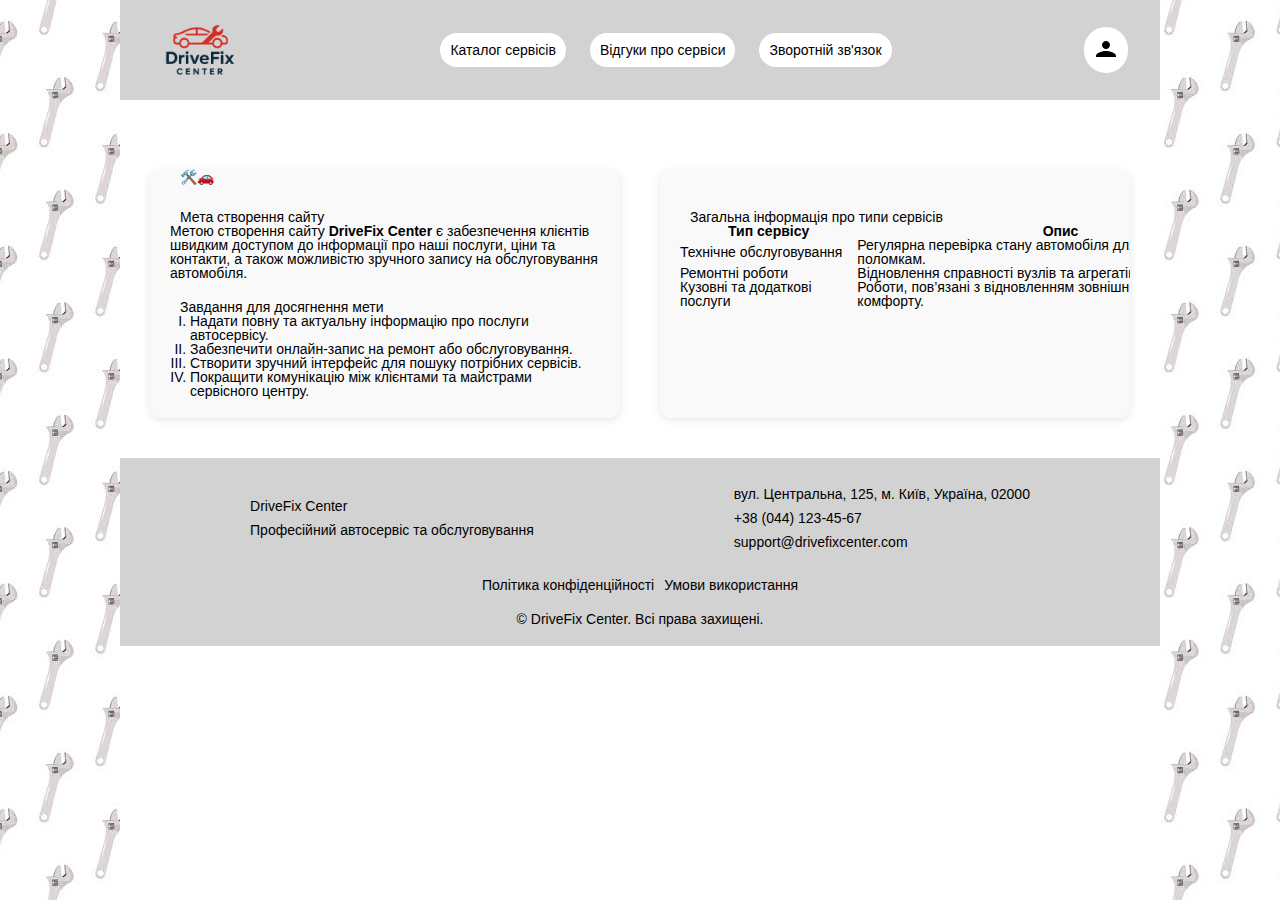
<file: index.html>
<!DOCTYPE html>
<html lang="en">

<head>
	<meta charset="UTF-8">
	<meta name="viewport" content="width=device-width, initial-scale=1.0">
	<link rel="stylesheet" href="style.css">
	<title>DriveFix Center</title>
</head>

<body>
	<div class="wrapper">
		<header id="about-head">
			<a class="main-link" href="index.html"><img class="title-icon"
					src="img/ChatGPT Image Sep 15, 2025, 11_22_01 AM.png" alt="Logo"></a>
			<nav class="main-menu">
				<a href="catalogs.html" class="menu-item">Каталог сервісів</a>
				<a href="#" class="menu-item">Відгуки про сервіси</a>
				<a href="feedback.html" class="menu-item">Зворотній зв'язок</a>
			</nav>
			<nav class="burger" id="burger">
				<div></div>
				<div></div>
				<div></div>
			</nav>
			<div class="user-account">
				<a href="" class="my-account"> <svg class="icon-user" viewBox="0 0 24 24" width="24" height="24"
						aria-hidden="true" focusable="false" role="img">
						<path fill="currentColor"
							d="M12 12c2.21 0 4-1.79 4-4s-1.79-4-4-4-4 1.79-4 4 1.79 4 4 4zm0 2c-3.31 0-10 1.67-10 5v1h20v-1c0-3.33-6.69-5-10-5z" />
					</svg>
				</a>
			</div>
		</header>
		<div class="blank"></div>
		<main class="about-main">

			<section class="about">
				<h2>Мета створення сайту</h2>
				<p>
					Метою створення сайту <strong>DriveFix Center</strong> є забезпечення клієнтів
					швидким доступом до інформації про наші послуги, ціни та контакти, а також
					можливістю зручного запису на обслуговування автомобіля.
				</p>

				<h3>Завдання для досягнення мети</h3>
				<ol type="I">
					<li>Надати повну та актуальну інформацію про послуги автосервісу.</li>
					<li>Забезпечити онлайн-запис на ремонт або обслуговування.</li>
					<li>Створити зручний інтерфейс для пошуку потрібних сервісів.</li>
					<li>Покращити комунікацію між клієнтами та майстрами сервісного центру.</li>
				</ol>
			</section>

			<section class="services">
				<h2>Загальна інформація про типи сервісів</h2>
				<table border="1" cellpadding="8" cellspacing="0">
					<thead>
						<tr>
							<th>Тип сервісу</th>
							<th>Опис</th>
							<th>Приклади робіт</th>
						</tr>
					</thead>
					<tbody>
						<tr>
							<td>Технічне обслуговування</td>
							<td>Регулярна перевірка стану автомобіля для запобігання поломкам.</td>
							<td>Заміна масла, фільтрів, діагностика систем.</td>
						</tr>
						<tr>
							<td>Ремонтні роботи</td>
							<td>Відновлення справності вузлів та агрегатів авто.</td>
							<td>Ремонт двигуна, гальмівної системи, ходової.</td>
						</tr>
						<tr>
							<td>Кузовні та додаткові послуги</td>
							<td>Роботи, пов’язані з відновленням зовнішнього вигляду та комфорту.</td>
							<td>Фарбування, рихтування, встановлення сигналізації.</td>
						</tr>
					</tbody>
				</table>
			</section>
		</main>

		<footer>
			<div class="footer-container">
				<div class="brand">
					<h3>DriveFix Center</h3>
					<p class="tagline">Професійний автосервіс та обслуговування</p>
				</div>

				<div class="contacts">
					<p>вул. Центральна, 125, м. Київ, Україна, 02000</p>
					<p><a href="tel:+380441234567">+38 (044) 123-45-67</a></p>
					<p><a href="mailto:support@drivefix.com">support@drivefixcenter.com</a></p>
				</div>
			</div>
			<div class="links">
				<a href="">Політика конфіденційності</a>
				<a href="">Умови використання</a>
			</div>
			<div class="footer-bottom">
				<p>© <span id="year"></span> DriveFix Center. Всі права захищені.</p>
			</div>
		</footer>

	</div>
	<script src="./script.js">	</script>
</body>

</html>
</file>
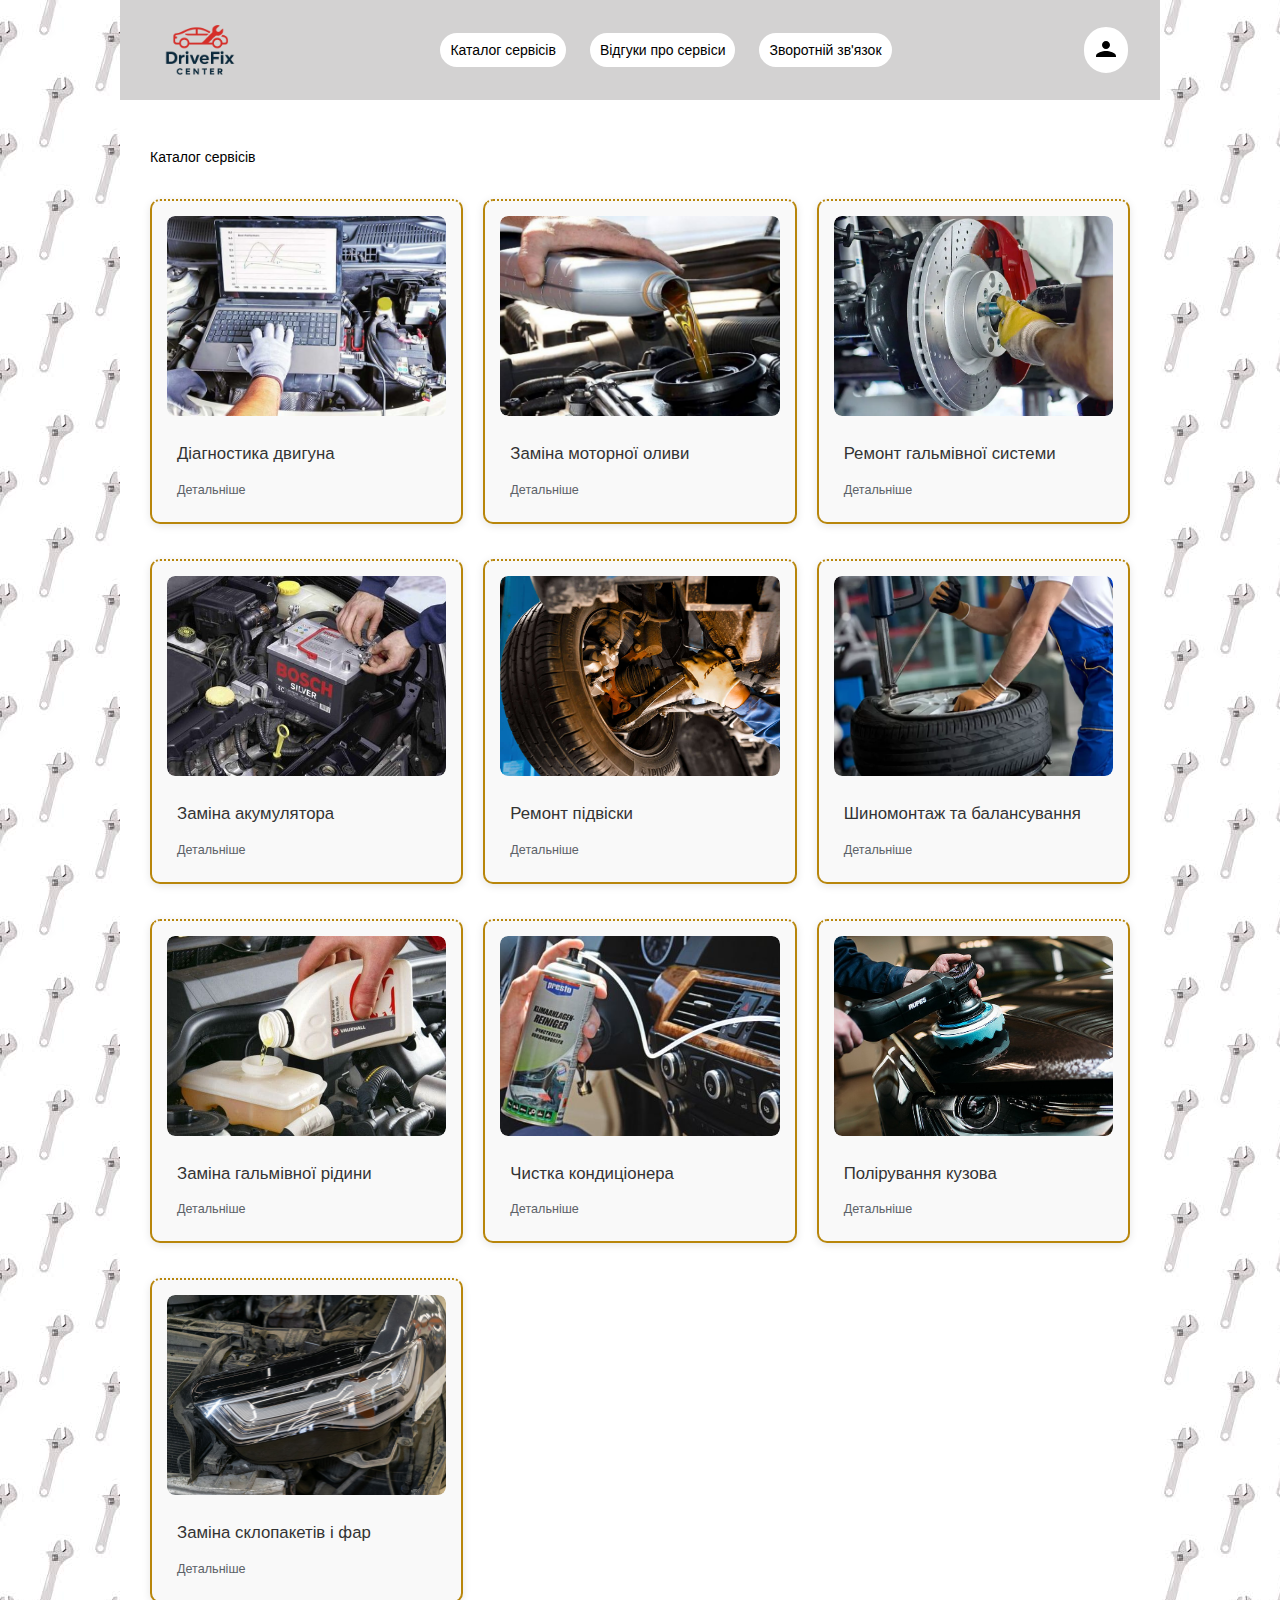
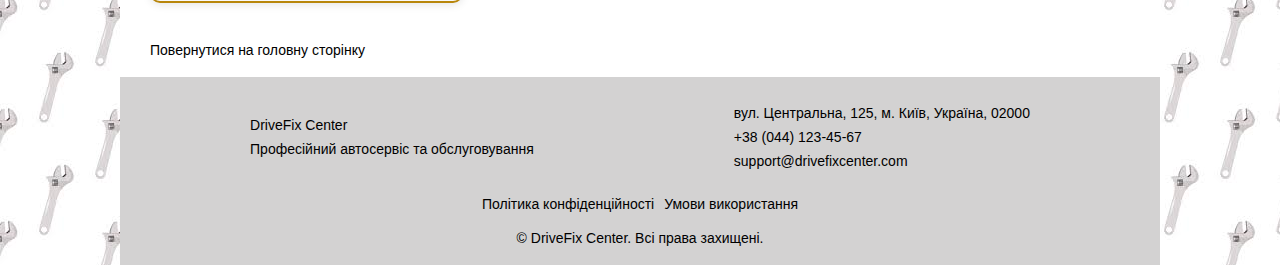
<file: catalogs.html>
<!DOCTYPE html>
<html lang="en">

<head>
	<meta charset="UTF-8">
	<meta name="viewport" content="width=device-width, initial-scale=1.0">
	<title>Document</title>
	<link rel="stylesheet" href="style.css">
</head>

<body>
	<div class="wrapper">
		<header id="catalog-header">
			<a class="main-link" href="index.html"><img class="title-icon"
					src="img/ChatGPT Image Sep 15, 2025, 11_22_01 AM.png" alt="Logo"></a>
			<nav class="main-menu">
				<a href="catalogs.html" class="menu-item">Каталог сервісів</a>
				<a href="#" class="menu-item">Відгуки про сервіси</a>
				<a href="feedback.html" class="menu-item">Зворотній зв'язок</a>
			</nav>
			<nav class="burger" id="burger">
				<div></div>
				<div></div>
				<div></div>
			</nav>
			<div class="user-account">
				<a href="" class="my-account"> <svg class="icon-user" viewBox="0 0 24 24" width="24" height="24"
						aria-hidden="true" focusable="false" role="img">
						<path fill="currentColor"
							d="M12 12c2.21 0 4-1.79 4-4s-1.79-4-4-4-4 1.79-4 4 1.79 4 4 4zm0 2c-3.31 0-10 1.67-10 5v1h20v-1c0-3.33-6.69-5-10-5z" />
					</svg>
				</a>
			</div>
		</header>

		<main class="catalog">
			<h1>Каталог сервісів</h1>

			<ul class="services-list">
				<li class="service-item">
					<div class="flip-card">
						<div class="flip-card-inner">
							<div class="flip-card-front">
								<img src="img/diagnost-dviglo.jpg" alt="Діагностика двигуна">
							</div>
							<div class="flip-card-back">
								<h4>Типу якийсь заголовок:</h4>
								<p>
									Якийсь текст
								</p>
							</div>
						</div>
					</div>
					<h2>Діагностика двигуна</h2>
					<button type="button" class="details-trigger">Детальніше</button>
					<ul class="service-details">
						<li>Тип послуги: повна комп’ютерна діагностика</li>
						<li>Час виконання: 1–2 години</li>
						<li>Ціна: 800 грн</li>
						<li>Гарантія: 6 місяців</li>
						<li>Додаткові переваги: детальний звіт з рекомендаціями</li>
					</ul>
				</li>

				<li class="service-item">
					<div class="flip-card">
						<div class="flip-card-inner">
							<div class="flip-card-front">
								<img src="img/Заміна-моторної-оливи-768x426.jpg" alt="Заміна моторної оливи">
							</div>
							<div class="flip-card-back">
								<h4>Типу якийсь заголовок:</h4>
								<p>
									Якийсь текст
								</p>
							</div>
						</div>
					</div>
					<h2>Заміна моторної оливи</h2>
					<button type="button" class="details-trigger">Детальніше</button>
					<ul class="service-details">
						<li>Тип послуги: заміна моторної оливи та фільтра</li>
						<li>Час виконання: 30–45 хв</li>
						<li>Ціна: від 400 грн</li>
						<li>Гарантія: 3 місяці</li>
						<li>Додаткові переваги: використання оригінальних масел</li>
					</ul>
				</li>

				<li class="service-item">

					<div class="flip-card">
						<div class="flip-card-inner">
							<div class="flip-card-front">
								<img src="img/galmivna-systema.webp" alt="Ремонт гальмівної системи">
							</div>
							<div class="flip-card-back">
								<h4>Типу якийсь заголовок:</h4>
								<p>
									Якийсь текст
								</p>
							</div>
						</div>
					</div>
					<h2>Ремонт гальмівної системи</h2>
					<button type="button" class="details-trigger">Детальніше</button>
					<ul class="service-details">
						<li>Тип послуги: заміна колодок та дисків</li>
						<li>Час виконання: 1–2 години</li>
						<li>Ціна: від 600 грн</li>
						<li>Гарантія: 12 місяців</li>
						<li>Додаткові переваги: перевірка всіх елементів гальм</li>
					</ul>
				</li>

				<li class="service-item">

					<div class="flip-card">
						<div class="flip-card-inner">
							<div class="flip-card-front">
								<img src="img/1538072181_1537658954.jpg" alt="Заміна акумулятора">
							</div>
							<div class="flip-card-back">
								<h4>Типу якийсь заголовок:</h4>
								<p>
									Якийсь текст
								</p>
							</div>
						</div>
					</div>
					<h2>Заміна акумулятора</h2>
					<button type="button" class="details-trigger">Детальніше</button>
					<ul class="service-details">
						<li>Тип послуги: підбір та установка нового акумулятора</li>
						<li>Час виконання: 15–30 хв</li>
						<li>Ціна: від 1200 грн</li>
						<li>Гарантія: 12 місяців</li>
						<li>Додаткові переваги: безкоштовна перевірка електросистеми</li>
					</ul>
				</li>

				<li class="service-item">

					<div class="flip-card">
						<div class="flip-card-inner">
							<div class="flip-card-front">
								<img src="img/vach.jpg" alt="Ремонт підвіски">
							</div>
							<div class="flip-card-back">
								<h4>Типу якийсь заголовок:</h4>
								<p>
									Якийсь текст
								</p>
							</div>
						</div>
					</div>
					<h2>Ремонт підвіски</h2>
					<button type="button" class="details-trigger">Детальніше</button>
					<ul class="service-details">
						<li>Тип послуги: заміна амортизаторів, стійок та пружин</li>
						<li>Час виконання: 2–3 години</li>
						<li>Ціна: від 1500 грн</li>
						<li>Гарантія: 12 місяців</li>
						<li>Додаткові переваги: тест-драйв після ремонту</li>
					</ul>
				</li>

				<li class="service-item">

					<div class="flip-card">
						<div class="flip-card-inner">
							<div class="flip-card-front">
								<img src="img/shinomontazh-i-balansirovka__faq.webp" alt="Шиномонтаж та балансування">
							</div>
							<div class="flip-card-back">
								<h4>Типу якийсь заголовок:</h4>
								<p>
									Якийсь текст
								</p>
							</div>
						</div>
					</div>
					<h2>Шиномонтаж та балансування</h2>
					<button type="button" class="details-trigger">Детальніше</button>
					<ul class="service-details">
						<li>Тип послуги: монтаж/демонтаж коліс та балансування</li>
						<li>Час виконання: 30–60 хв</li>
						<li>Ціна: від 300 грн</li>
						<li>Гарантія: 6 місяців</li>
						<li>Додаткові переваги: зберігання шин на сезон</li>
					</ul>
				</li>
				<li class="service-item">

					<div class="flip-card">
						<div class="flip-card-inner">
							<div class="flip-card-front">
								<img src="img/zamena-tormoznoy-zhidkosti-foto-1.jpg" alt="Заміна гальмівної рідини">
							</div>
							<div class="flip-card-back">
								<h4>Типу якийсь заголовок:</h4>
								<p>
									Якийсь текст
								</p>
							</div>
						</div>
					</div>
					<h2>Заміна гальмівної рідини</h2>
					<button type="button" class="details-trigger">Детальніше</button>
					<ul class="service-details">
						<li>Тип послуги: повна заміна рідини у гальмівній системі</li>
						<li>Час виконання: 45 хв – 1 год</li>
						<li>Ціна: від 350 грн</li>
						<li>Гарантія: 6 місяців</li>
						<li>Додаткові переваги: перевірка гальмівного контуру</li>
					</ul>
				</li>

				<li class="service-item">

					<div class="flip-card">
						<div class="flip-card-inner">
							<div class="flip-card-front">
								<img src="img/aetozolnye-ochistitel-avto-konditsionerov_opt.jpg"
									alt="Чистка кондиціонера">
							</div>
							<div class="flip-card-back">
								<h4>Типу якийсь заголовок:</h4>
								<p>
									Якийсь текст
								</p>
							</div>
						</div>
					</div>
					<h2>Чистка кондиціонера</h2>
					<button type="button" class="details-trigger">Детальніше</button>
					<ul class="service-details">
						<li>Тип послуги: професійна дезінфекція та заправка кондиціонера</li>
						<li>Час виконання: 1–1.5 години</li>
						<li>Ціна: від 500 грн</li>
						<li>Гарантія: 3 місяці</li>
						<li>Додаткові переваги: освіження салону</li>
					</ul>
				</li>

				<li class="service-item">

					<div class="flip-card">
						<div class="flip-card-inner">
							<div class="flip-card-front">
								<img src="img/inx960x640.jpg" alt="Полірування кузова">
							</div>
							<div class="flip-card-back">
								<h4>Типу якийсь заголовок:</h4>
								<p>
									Якийсь текст
								</p>
							</div>
						</div>
					</div>
					<h2>Полірування кузова</h2>
					<button type="button" class="details-trigger">Детальніше</button>
					<ul class="service-details">
						<li>Тип послуги: комплексне полірування та захисне покриття</li>
						<li>Час виконання: 2–4 години</li>
						<li>Ціна: від 1000 грн</li>
						<li>Гарантія: 12 місяців</li>
						<li>Додаткові переваги: покращення зовнішнього вигляду</li>
					</ul>
				</li>


				<li class="service-item">
					<div class="flip-card">
						<div class="flip-card-inner">
							<div class="flip-card-front">
								<img src="img/steklo-far-1.jpg" alt="Заміна склопакетів і фар">
							</div>
							<div class="flip-card-back">
								<h4>Типу якийсь заголовок:</h4>
								<p>
									Якийсь текст
								</p>
							</div>
						</div>
					</div>
					<h2>Заміна склопакетів і фар</h2>
					<button type="button" class="details-trigger">Детальніше</button>
					<ul class="service-details">
						<li>Тип послуги: заміна фар, ліхтарів, склопакетів</li>
						<li>Час виконання: 1–2 години</li>
						<li>Ціна: від 800 грн</li>
						<li>Гарантія: 6 місяців</li>
						<li>Додаткові переваги: перевірка освітлення автомобіля</li>
					</ul>
				</li>
			</ul>

			<a href="index.html" class="back-button">Повернутися на головну сторінку</a>
		</main>

		<footer>
			<div class="footer-container">
				<div class="brand">
					<h3>DriveFix Center</h3>
					<p class="tagline">Професійний автосервіс та обслуговування</p>
				</div>

				<div class="contacts">
					<p>вул. Центральна, 125, м. Київ, Україна, 02000</p>
					<p><a href="tel:+380441234567">+38 (044) 123-45-67</a></p>
					<p><a href="mailto:support@drivefix.com">support@drivefixcenter.com</a></p>
				</div>
			</div>
			<div class="links">
				<a href="">Політика конфіденційності</a>
				<a href="">Умови використання</a>
			</div>
			<div class="footer-bottom">
				<p>© <span id="year"></span> DriveFix Center. Всі права захищені.</p>
			</div>
		</footer>
	</div>
	<script src="./script.js">	</script>
</body>

</html>
</file>
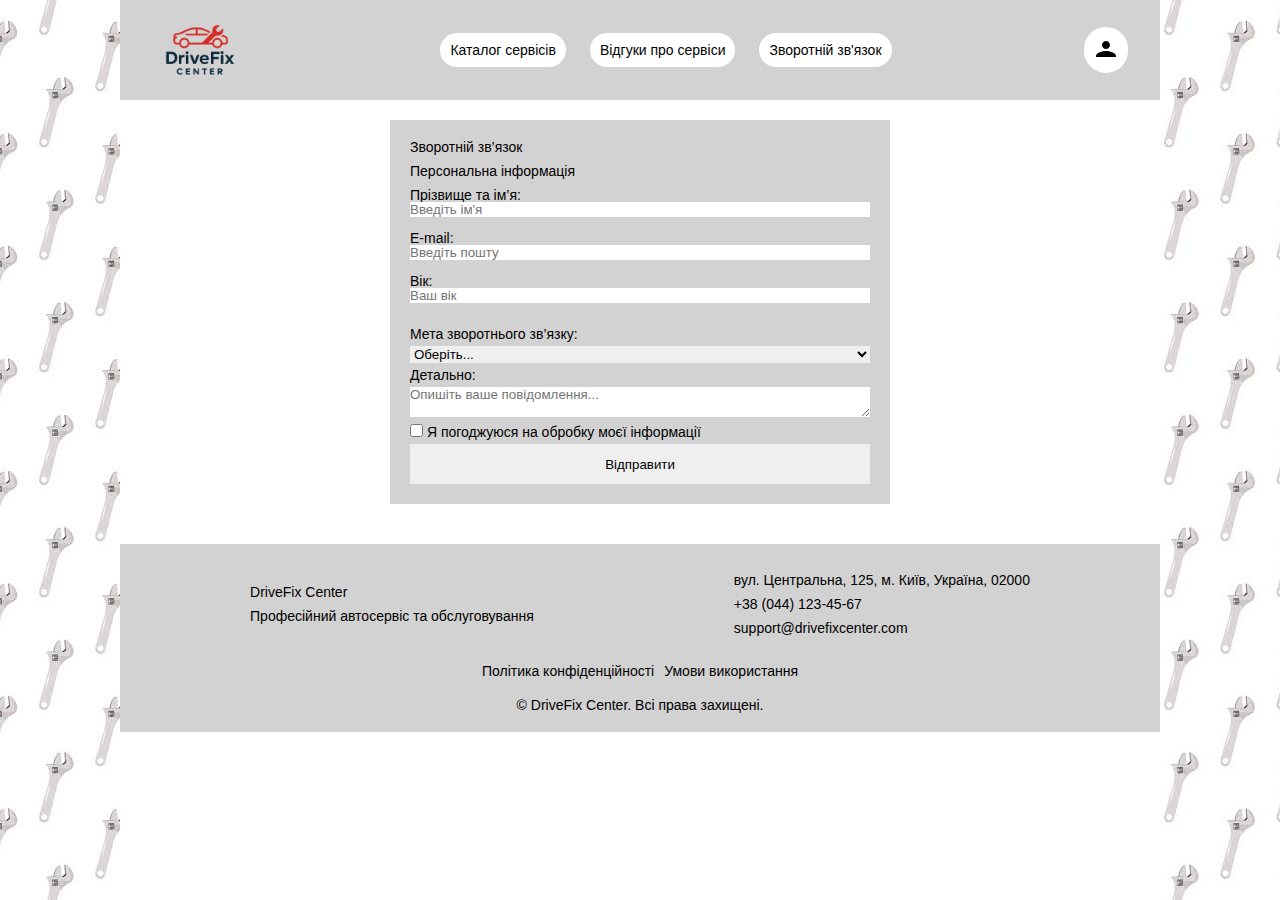
<file: feedback.html>
<!DOCTYPE html>
<html lang="en">

<head>
	<meta charset="UTF-8">
	<meta name="viewport" content="width=device-width, initial-scale=1.0">
	<title>Document</title>
	<link rel="stylesheet" href="style.css">
</head>

<body>
	<div class="wrapper">
		<header id="feedback-head">
			<a class="main-link" href="index.html"><img class="title-icon"
					src="img/ChatGPT Image Sep 15, 2025, 11_22_01 AM.png" alt="Logo"></a>
			<nav class="main-menu">
				<a href="catalogs.html" class="menu-item">Каталог сервісів</a>
				<a href="#" class="menu-item">Відгуки про сервіси</a>
				<a href="feedback.html" class="menu-item">Зворотній зв'язок</a>
			</nav>
			<nav class="burger" id="burger">
				<div></div>
				<div></div>
				<div></div>
			</nav>
			<div class="user-account">
				<a href="" class="my-account"> <svg class="icon-user" viewBox="0 0 24 24" width="24" height="24"
						aria-hidden="true" focusable="false" role="img">
						<path fill="currentColor"
							d="M12 12c2.21 0 4-1.79 4-4s-1.79-4-4-4-4 1.79-4 4 1.79 4 4 4zm0 2c-3.31 0-10 1.67-10 5v1h20v-1c0-3.33-6.69-5-10-5z" />
					</svg>
				</a>
			</div>
		</header>

		<main>
			<div class="feedback-form">
				<h1>Зворотній зв’язок</h1>
				<form action="#" method="post">
					<fieldset>
						<legend>Персональна інформація</legend>

						<label for="fullname">Прізвище та ім’я:</label>
						<input type="text" id="fullname" placeholder="Введіть ім'я" name="fullname" required>
						<br>
						<label for="email">E-mail:</label>
						<input type="email" id="email" placeholder="Введіть пошту" name="email" required>
						<br>
						<label for="age">Вік:</label>
						<input type="number" id="age" name="age" placeholder="Ваш вік" min="0" max="120" required>
					</fieldset>
					<br>
					<label for="purpose">Мета зворотнього зв’язку:</label>
					<select id="purpose" name="purpose" required>
						<option value="">Оберіть...</option>
						<option value="співпраця">Співпраця</option>
						<option value="скарга">Скарга</option>
						<option value="пропозиція">Пропозиція</option>
						<option value="помилка">Наявність помилки</option>
					</select>

					<label for="details">Детально:</label>
					<div class="textarea-wrapper">
						<textarea id="details" name="details" maxlength="1000"
							placeholder="Опишіть ваше повідомлення..."></textarea>
						<span class="tooltip-text">
							Дякуючи Вам, ми стаємо кращі! Конкретизуйте мету звернення, будь ласка.
						</span>
					</div>

					<div class="checkbox-group">
						<input type="checkbox" id="consent" name="consent" required>
						<label for="consent">Я погоджуюся на обробку моєї інформації</label>
					</div>

					<button type="submit">Відправити</button>
				</form>
			</div>
		</main>

		<footer>
			<div class="footer-container">
				<div class="brand">
					<h3>DriveFix Center</h3>
					<p class="tagline">Професійний автосервіс та обслуговування</p>
				</div>

				<div class="contacts">
					<p>вул. Центральна, 125, м. Київ, Україна, 02000</p>
					<p><a href="tel:+380441234567">+38 (044) 123-45-67</a></p>
					<p><a href="mailto:support@drivefix.com">support@drivefixcenter.com</a></p>
				</div>
			</div>
			<div class="links">
				<a href="">Політика конфіденційності</a>
				<a href="">Умови використання</a>
			</div>
			<div class="footer-bottom">
				<p>© <span id="year"></span> DriveFix Center. Всі права захищені.</p>
			</div>
		</footer>
	</div>
	<script src="./script.js"></script>

</body>

</html>
</file>
<file: style.css>
/*Обнуление*/
*{
	padding: 0;
	margin: 0;
	border: 0;
	font-family: Arial, Helvetica, sans-serif;
}
*,*:before,*:after{
	-moz-box-sizing: border-box;
	-webkit-box-sizing: border-box;
	box-sizing: border-box;
}
:focus,:active{outline: none;}
a:focus,a:active{outline: none;}

nav,footer,header,aside{display: block;}

html,body{
	height: 100%;
	width: 100%;
	font-size: 100%;
	line-height: 1;
	font-size: 14px;
	-ms-text-size-adjust: 100%;
	-moz-text-size-adjust: 100%;
	-webkit-text-size-adjust: 100%;
}
input,button,textarea{font-family:inherit;}

input::-ms-clear{display: none;}
button{cursor: pointer;}
button::-moz-focus-inner {padding:0;border:0;}
a, a:visited{text-decoration: none;
color: black;}
a:hover{text-decoration: none;}
ul li{list-style: none;}
img{vertical-align: top;}

h1,h2,h3,h4,h5,h6{font-size:inherit;font-weight: 400;}


/*-----------------------------------------------------------------------------------------*/
html, body{
	background-image: url("img/keys.jpg");
	background-repeat: repeat; 
	height: 100%;  
	margin: 0;
}
.wrapper{
	display: flex;
	flex-direction: column;
	max-width: 1040px;
	min-height: 100vh; 
	margin: 0 auto;
	background-color: white;
}


header {
    display: flex;          
    justify-content: space-between;
    align-items: center;
    padding: 0 30px;
    height: auto;            
    background-color: rgb(211, 210, 210);
    gap: 20px;                 
}

.title-icon {
    flex: 0 0 auto;          
    height: 100px;
}

.main-menu {
    flex: 1 1 auto;         
    display: flex;
    gap: 20px;
    justify-content: center;    
    flex-wrap: wrap;       
	z-index: 200;
}

.menu-item{
	background-color: white;
	padding: 10px 10px;
	border-radius: 50px;
	border: 2px solid rgb(211, 210, 210);
}

.menu-item:hover{
	background-color: rgba(211, 210, 210, 0);
	border:  2px solid white;
}

.user-account {
    flex: 0 1 auto;          
    display: flex;
    gap: 10px; 
	justify-content: flex-end; 
}

.my-account{
	background-color: white;
	padding: 10px 10px;
	border-radius: 50px;
	border: 2px solid rgb(211, 210, 210);
}

.my-account:hover{
	background-color: rgb(211, 210, 210);
	border:  2px solid white;
}

.burger {
	display: none; 
	flex-direction: column;
	gap: 5px;
	cursor: pointer;
}

.burger div {
	width: 25px;
	height: 3px;
	background-color: white;
}

/*-----------------------------------------------------------------------------------------*/


.feedback-form{
	margin: 20px auto;
	max-width: 500px;
    background-color: rgb(211, 210, 210);
	flex: 1 0 auto;
	padding: 20px;
}
.feedback-form h1{
	margin-bottom: 10px;
}
.feedback-form form{
	display: flex;
	flex-direction: column;
	gap: 5px;
}

.feedback-form form fieldset{
	display: flex;
	flex-direction: column;
}

.feedback-form form fieldset legend{
	padding-bottom: 10px;
}

.feedback-form form button{
	height: 40px;
	text-align: center;
}

.textarea-wrapper {
    position: relative; 
    width: 100%; 
}
#details {
    transition: all 0.3s ease;
    width: 100%; 
    box-sizing: border-box; 
}
#details.is-hovered {
    background-color: rgb(211, 210, 210); 
    border: 3px solid rgb(145, 142, 142); 
    box-shadow: 0 4px 10px rgba(0, 0, 0, 0.5); 
}
.tooltip-text.is-active {
    visibility: visible;
    opacity: 1;
}

.tooltip-text {
    /* Ховаємо її */
    visibility: hidden;
    opacity: 0;
    background-color: #333; 
    color: #fff;            
    text-align: left;
    border-radius: 5px;
    padding: 8px 12px;
    font-size: 0.9em;
    width: 220px; 
    position: absolute;
    z-index: 10;
    top: 50%;
    left: 102%; 
    transform: translateY(-50%); 
    transition: opacity 0.3s ease;
}
@media (max-width: 768px) {
    .tooltip-text {
        left: 0;
        top: 100%; 
        transform: translateY(0); 
        margin-top: 5px; 
        width: 100%; 
        box-sizing: border-box; 
    }
}

/*-----------------------------------------------------------------------------------------*/

footer{
	margin-top: 20px;
    background-color: rgb(211, 210, 210);
	display: flex;
	flex-direction: column;
	align-items: center;
	justify-content: center;
	padding: 0 30px;
}

footer>div{
	padding-top: 20px;
}

.footer-container{
	display: flex;
	flex-direction: row;
	flex-wrap: wrap;
	justify-content: space-around;
	align-items: center;
	height: 100px;
	width: 100%;
}

.brand{
	display: flex;
	flex-direction: column;
	gap: 10px;
}

.contacts{
	display: flex;
	flex-direction: column;
	gap: 10px;
}

.links{
	display: flex;
	flex-direction: row;
	gap: 10px;
}

.footer-bottom{
	padding-bottom: 20px;
}

/* about */

#about-head{
	position: absolute;
    top: 0;
    left: 50%;
    transform: translateX(-50%);
    width: 100%;
    max-width: 1040px;
    display: flex;
    justify-content: space-between;
    align-items: center;
    padding: 0 30px;
    background-color: rgb(211, 210, 210);
    gap: 20px;
    z-index: 10; 

}

.about-main{	
	display: grid;
    grid-template-columns: 1fr 1fr; 
    gap: 40px; 
    padding: 20px 30px; 
}

.blank{
	height: 150px;
	width: 100vw;
}


.about, .services {
    background-color: #f9f9f9;
    padding: 20px;
    border-radius: 10px;
    box-shadow: 0 2px 8px rgba(0, 0, 0, 0.1);
}

.about h2::before{
	content: "🛠️🚗";
	position: absolute;
	top: -20px;
}

.about h3,h2{
	padding: 20px 0px 0px 10px;
	position: relative;
}

.about ol{
	padding-left: 20px;
}

.services:hover{
	transform: translateY(2vh);
	transition: all 0.3s ease; 
}

[class = contacts]:hover{
	font-size: large;
	transition: all 2s ease; 
}


.services { 
	overflow-x: auto; 
}
.services table {
	min-width: 900px; 
	width: 100%;
}

.floating-icon {
	position: absolute;
	opacity: 0;
	animation: fadeInOut 5s ease-in-out; 
	pointer-events: none; 
	z-index: 20; 
}
.main-link, .main-menu, .burger, .user-account {
	position: relative; 
	z-index: 30;
}

@keyframes fadeInOut {
	0% {
    	opacity: 0;
    	transform: scale(0.8); 
	}
	50% {
    	opacity: 0.7; 
    	transform: scale(1);
	}
	100% {
		opacity: 0;
    	transform: scale(0.8); 
	}
}

/* catalog */



#catalog-header{
    position: fixed;
    top: 0;
    left: 50%;
    transform: translateX(-50%);
    width: 100%;
    max-width: 1040px;
    display: flex;
    justify-content: space-between;
    align-items: center;
    padding: 0 30px;
    background-color: rgb(211, 210, 210); 
    gap: 20px;
    z-index: 50;
}


.service{
	margin-top: 40px;
}

.services-list {
	display: grid;
	grid-template-columns: repeat(auto-fit, minmax(280px, 1fr));
	gap: 20px;
	padding: 0;
	margin: 20px 0;
}


.service-item{
	margin-top: 15px;
	border: 2px darkgoldenrod solid;
	border-top: 2px darkgoldenrod dotted;
	background: #f9f9f9;
	border-radius: 10px;
	box-shadow: 0 2px 8px rgba(0, 0, 0, 0.1);
	padding: 15px;
	transition: transform 0.2s ease;
}
.service-item:hover {
	transform: translateY(-5px);
	/* background-color: grey;
	border: 2px solid red; */
}
.service-item img{
	width: 100%;
	height: 200px;
	object-fit: cover;
	border-radius: 8px;
	margin-bottom: 10px;
}

.service-item img:hover {
    filter: none;
    transition: none;
}

.flip-card {
    background-color: transparent;
    width: 100%;
    height: 200px; 
    perspective: 1000px; /* Глибина 3D-сцени */
    margin-bottom: 10px; 
    border-radius: 8px;
}
.flip-card-inner {
    position: relative;
    width: 100%;
    height: 100%;
    transition: transform 0.6s;
    transform-style: preserve-3d;
}
.flip-card-inner.is-flipped {
    transform: rotateY(180deg);
}
.flip-card-front, .flip-card-back {
    position: absolute;
    width: 100%;
    height: 100%;
    -webkit-backface-visibility: hidden;
    backface-visibility: hidden;
    border-radius: 8px;
    overflow: hidden;
}
.flip-card-front img {
    width: 100%;
    height: 100%;
    object-fit: cover;
}
.flip-card-back {
    background-color: #f0f0f0;
    color: #5d6167;
    padding: 20px;
    transform: rotateY(180deg); 
    box-sizing: border-box; 
}
.flip-card-back h4 {
    font-size: 1.1rem;
    font-weight: bold;
    margin-bottom: 10px;
}
.flip-card-back p {
    font-size: 0.9rem;
    line-height: 1.4;
}

.service-item ul {
	padding-left: 20px;
	font-size: 0.95rem;
	color: #555;
}
.service-item ul li:first-child{
	font-weight: 700;   
    font-size: 18px;    
    font-style: italic; 
    line-height: 1.5;    
}

.service-item h2 {
	font-size: 1.2rem;
	margin: 10px 0;
	color: #333;
}

.details-trigger {
    background: none;
    border: none;
    color: #5c6268; 
    cursor: pointer;
    padding: 0;
    font-size: 0.9em;
    display: inline-block; 
    margin: 10px;
    transition: color 0.2s;
}
.details-trigger:hover {
    color: #282c30;
}
.service-details {
    max-height: 0;
    overflow: hidden;
    margin: 0;
    padding-left: 20px; 
    transition: max-height 0.4s ease-out;
}
.details-trigger.active + .service-details {
    max-height: 500px; 
    margin-top: 10px; 
    transition: max-height 0.5s ease-in;
}

.catalog{
	padding: 150px 30px 0 30px;
}

.back-button{
	padding-top: 20px;
	display: block;
}
.back-button:active{
	color: darkgreen;
}


/* media */

@media (max-width: 532px) {
	.feedback-form{
		margin:  20px;
	}
}

@media (max-width: 649px) {
	.links{
		margin-top: 40px;
	}
	.contacts{
		margin-top: 20px;
	}
}




@media (max-width: 768px) {
    .burger {
        display: flex; 
    }

    .main-menu {
        flex-direction: column;
        position: absolute;
        right: 0; 
        top: 100px; 
        background-color: #333; 
        width: 200px;
        padding: 10px;
        border-radius: 5px;
        z-index: 200; 
        display: none;
    }
    .main-menu.active {
        display: flex;
    }
}


@media (max-width: 800px) {
    .about-main {
        grid-template-columns: 1fr; 
    }
}
</file>
